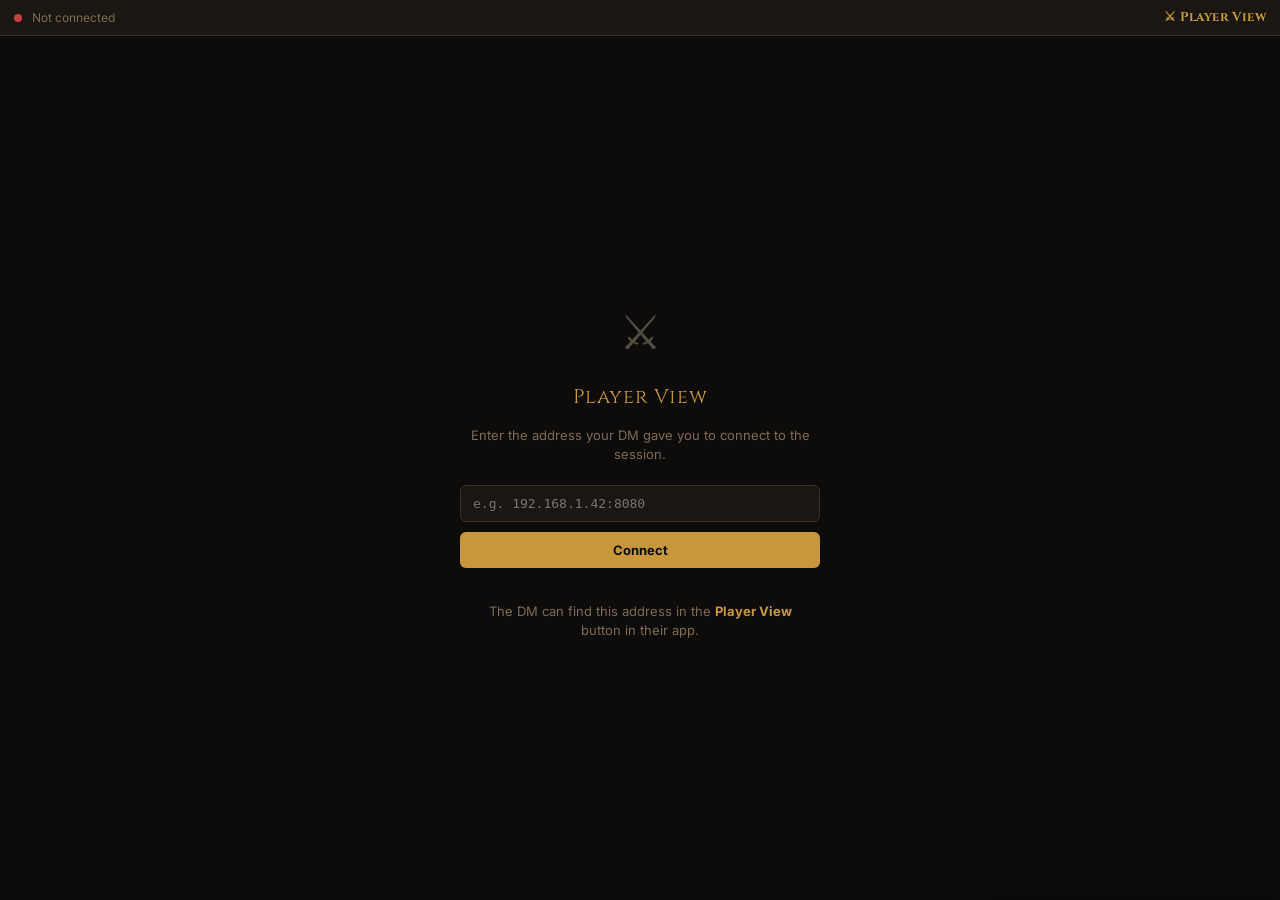
<file: docs/player.html>
<!DOCTYPE html>
<html lang="en">
<head>
  <meta charset="UTF-8"/>
  <meta name="viewport" content="width=device-width, initial-scale=1.0"/>
  <title>Player View — D&D Campaign</title>
  <link rel="preconnect" href="https://fonts.googleapis.com"/>
  <link rel="preconnect" href="https://fonts.gstatic.com" crossorigin/>
  <link rel="stylesheet" href="https://fonts.googleapis.com/css2?family=Cinzel:wght@600;700&family=Inter:wght@400;500;600&display=swap"/>
  <style>
    *, *::before, *::after { box-sizing: border-box; margin: 0; padding: 0; }
    :root {
      --bg:       #0e0c0a; --surface:  #1a1612; --surface2: #251e18;
      --border:   #3d2f22; --border-hi:#5a4530;
      --text:     #d4c5a9; --muted:    #7d6b55;
      --accent:   #c8973c; --accent-dim:#8a6828;
      --ok:       #5a9e5a; --warn:     #c87c3c;  --crit:    #c84040;
      --gold:     #f0c040; --shadow-lg: 0 8px 24px rgba(0,0,0,.65);
    }
    body {
      background: var(--bg); color: var(--text);
      font-family: 'Inter', -apple-system, sans-serif;
      font-size: 14px; line-height: 1.5;
      height: 100dvh; overflow: hidden;
      display: flex; flex-direction: column;
    }

    /* ── Status bar ── */
    #status-bar {
      height: 36px; flex-shrink: 0;
      background: var(--surface); border-bottom: 1px solid var(--border);
      display: flex; align-items: center; gap: 10px; padding: 0 14px;
      font-size: 12px;
    }
    .dot {
      width: 8px; height: 8px; border-radius: 50%;
      flex-shrink: 0; transition: background .3s;
    }
    .dot.connected    { background: var(--ok);   box-shadow: 0 0 6px var(--ok); }
    .dot.reconnecting { background: var(--warn);  animation: blink 1s ease-in-out infinite; }
    .dot.disconnected { background: var(--crit); }
    @keyframes blink { 0%,100%{opacity:1} 50%{opacity:.3} }
    #conn-label { color: var(--muted); }
    #bar-title  {
      font-family: 'Cinzel', serif; font-size: 13px; font-weight: 700;
      color: var(--accent); margin-left: auto; letter-spacing: .03em;
    }

    /* ── Map panel ── */
    #map-panel {
      flex: 1; overflow: auto; background: #050403;
      position: relative; touch-action: pan-x pan-y;
    }
    #pv-canvas {
      display: block;
      image-rendering: pixelated; image-rendering: crisp-edges;
      max-width: 100%; height: auto;
    }

    /* ── Setup screen ── */
    #setup-screen {
      position: absolute; inset: 0; z-index: 20;
      display: flex; flex-direction: column; align-items: center; justify-content: center;
      gap: 14px; background: var(--bg); padding: 24px;
    }
    .setup-icon  { font-size: 48px; opacity: .35; }
    .setup-title { font-family: 'Cinzel', serif; font-size: 20px; color: var(--accent); letter-spacing: .04em; }
    .setup-sub   { font-size: 13px; color: var(--muted); text-align: center; max-width: 340px; }
    .setup-form  { display: flex; flex-direction: column; gap: 10px; width: 100%; max-width: 360px; margin-top: 6px; }
    .setup-input {
      background: #1a1612; border: 1px solid #3d2f22; border-radius: 6px;
      color: #d4c5a9; padding: 10px 12px; font-size: 13px; font-family: monospace;
      width: 100%;
    }
    .setup-input:focus { outline: none; border-color: #c8973c; }
    .setup-btn {
      background: #c8973c; border: none; border-radius: 6px;
      color: #0e0c0a; font-weight: 700; font-size: 13px;
      padding: 10px; cursor: pointer; width: 100%;
      font-family: 'Inter', sans-serif;
    }
    .setup-btn:hover { background: #dba84a; }
    .setup-error { font-size: 12px; color: #c84040; text-align: center; max-width: 340px; }

    /* ── Waiting screen ── */
    #waiting {
      position: absolute; inset: 0;
      display: flex; flex-direction: column; align-items: center; justify-content: center;
      gap: 14px; background: var(--bg); z-index: 10;
    }
    .wait-icon  { font-size: 48px; opacity: .3; }
    .wait-title { font-family: 'Cinzel', serif; font-size: 20px; color: var(--accent); letter-spacing: .04em; }
    .wait-sub   { font-size: 13px; color: var(--muted); }
    .wait-pulse {
      width: 8px; height: 8px; border-radius: 50%; background: var(--accent-dim);
      animation: blink 2s ease-in-out infinite; margin-top: 4px;
    }

    /* ── Legend (map overlay) ── */
    #pv-legend {
      position: absolute; bottom: 8px; left: 8px;
      display: flex; flex-wrap: wrap; gap: 5px;
      background: rgba(14,12,10,.88); border: 1px solid var(--border);
      border-radius: 6px; padding: 6px 10px; max-width: 380px;
      pointer-events: none;
    }
    .leg-item { display: flex; align-items: center; gap: 4px; font-size: 10px; color: var(--muted); }
    .leg-dot  { width: 10px; height: 10px; border-radius: 2px; flex-shrink: 0; }

    /* ── Combat drawer ── */
    #combat-drawer {
      position: fixed; bottom: 0; right: 0;
      width: 300px; max-height: 58vh;
      background: var(--surface); border: 1px solid var(--border-hi);
      border-bottom: none; border-radius: 12px 0 0 0;
      display: flex; flex-direction: column;
      transform: translateY(100%);
      transition: transform .28s cubic-bezier(.4,0,.2,1);
      box-shadow: var(--shadow-lg); z-index: 50;
    }
    #combat-drawer.open { transform: translateY(0); }

    #combat-handle {
      padding: 9px 14px 8px; cursor: pointer; user-select: none;
      display: flex; align-items: center; gap: 8px;
      border-bottom: 1px solid var(--border);
    }
    #combat-handle:hover { background: var(--surface2); }
    .handle-pip { width: 32px; height: 3px; border-radius: 2px; background: var(--border); }
    #combat-title {
      font-family: 'Cinzel', serif; font-size: 12px; font-weight: 700;
      color: var(--accent); letter-spacing: .05em; flex: 1;
    }
    #round-badge {
      font-size: 11px; background: var(--surface2); border: 1px solid var(--border);
      border-radius: 8px; padding: 1px 8px; color: var(--muted); flex-shrink: 0;
    }

    #combat-body { overflow-y: auto; flex: 1; padding: 8px; }

    /* ── Combatant rows ── */
    .cb-row {
      display: flex; flex-direction: column; gap: 4px;
      padding: 8px 10px; border-radius: 6px; margin-bottom: 5px;
      background: var(--surface2); border-left: 3px solid transparent;
      transition: border-color .15s, background .15s;
    }
    .cb-row.active { border-left-color: var(--gold); background: rgba(240,192,64,.07); }
    .cb-row.dead   { opacity: .32; }
    .cb-top  { display: flex; align-items: center; gap: 7px; }
    .cb-icon { font-size: 14px; flex-shrink: 0; }
    .cb-name {
      font-weight: 600; font-size: 13px; flex: 1;
      white-space: nowrap; overflow: hidden; text-overflow: ellipsis;
    }
    .cb-name.player { color: var(--accent); }
    .cb-hp   { font-size: 11px; color: var(--muted); flex-shrink: 0; }
    .cb-bar-wrap { height: 4px; background: var(--border); border-radius: 2px; overflow: hidden; }
    .cb-bar  { height: 100%; border-radius: 2px; transition: width .4s ease; }
    .cb-bar.ok   { background: var(--ok);   }
    .cb-bar.low  { background: var(--warn); }
    .cb-bar.crit { background: var(--crit); }
    .cb-conds { display: flex; gap: 4px; flex-wrap: wrap; margin-top: 2px; }
    .cb-cond  {
      font-size: 10px; padding: 1px 6px; border-radius: 8px;
      background: rgba(200,124,60,.12); color: var(--warn);
      border: 1px solid rgba(200,124,60,.25);
    }

    @media (max-width: 680px) {
      #combat-drawer { width: 100%; border-radius: 12px 12px 0 0; }
    }
  </style>
</head>
<body>

<div id="status-bar">
  <div class="dot disconnected" id="conn-dot"></div>
  <span id="conn-label">Not connected</span>
  <span id="bar-title">⚔ Player View</span>
</div>

<div id="map-panel">
  <canvas id="pv-canvas"></canvas>
  <div id="pv-legend"></div>

  <!-- Setup screen — shown until a host is configured -->
  <div id="setup-screen">
    <div class="setup-icon">⚔</div>
    <div class="setup-title">Player View</div>
    <div class="setup-sub">Enter the address your DM gave you to connect to the session.</div>
    <div class="setup-form">
      <input class="setup-input" id="host-input" type="text"
        placeholder="e.g. 192.168.1.42:8080" autocomplete="off" spellcheck="false"/>
      <button class="setup-btn" id="setup-connect">Connect</button>
    </div>
    <div class="setup-error hidden" id="setup-error"></div>
    <div class="setup-sub" style="margin-top:6px">
      The DM can find this address in the <strong style="color:var(--accent)">Player View</strong> button in their app.
    </div>
  </div>

  <!-- Waiting screen — shown after connected but nothing shared yet -->
  <div id="waiting" style="display:none">
    <div class="wait-icon">⚔</div>
    <div class="wait-title">Waiting for DM</div>
    <div class="wait-sub">Nothing has been shared yet.</div>
    <div class="wait-pulse"></div>
  </div>
</div>

<div id="combat-drawer">
  <div id="combat-handle" onclick="toggleDrawer()">
    <div class="handle-pip"></div>
    <div id="combat-title">COMBAT</div>
    <div id="round-badge">Round —</div>
  </div>
  <div id="combat-body"></div>
</div>

<script>
'use strict';

// ── Tile constants (mirrors maps.js) ─────────────────────────────────────────
const TILE_SIZE = 18;
const TILE_COLORS = {
  0:'#0a0806', 1:'#3a3020', 2:'#7a5020', 3:'#1a3a5a', 4:'#7a2800',
  5:'#1a4a10', 6:'#5a4020', 7:'#2a2218', 8:'#4a3a28', 9:'#7a6a18',
  10:'#404860', 11:'#5a0a0a', 12:'#2a4a18', 13:'#4a3a18', 14:'#6a8a9a',
};
const TILE_LABELS = {
  0:'Wall', 1:'Floor', 2:'Door', 3:'Water', 4:'Lava', 5:'Trees', 6:'Road',
  7:'Rubble', 8:'Pillar', 9:'Chest', 10:'Stairs', 11:'Trap', 12:'Grass', 13:'Dirt', 14:'Snow',
};
const FEATURE_COLORS = {
  chest:'#f0c040', stairs_up:'#6080ff', stairs_down:'#8040ff', trap:'#ff2020',
  altar:'#c060ff', pillar:'#806040', fireplace:'#ff6020', throne:'#c0a020',
  ruins:'#604838', campfire:'#ff8020', luxon_beacon_fragment:'#40c0ff',
  luxon_altar:'#8040ff', betrayer_god_shrine:'#800020',
};

// ── State ─────────────────────────────────────────────────────────────────────
let _drawerOpen = false;
let _hasMap     = false;
let _hasEnc     = false;
let _retryTimer = null;
let _es         = null;
let _host       = null;   // e.g. "192.168.1.42:8080"

// ── Host resolution ─────────────────────────────────────────────────────────
function getHost() {
  const params = new URLSearchParams(window.location.search);
  const fromUrl = params.get('host');
  if (fromUrl) {
    localStorage.setItem('dnd_player_host', fromUrl);
    return fromUrl;
  }
  return localStorage.getItem('dnd_player_host') || null;
}

function init() {
  _host = getHost();
  if (_host) {
    document.getElementById('host-input').value = _host;
    document.getElementById('setup-screen').style.display = 'none';
    document.getElementById('waiting').style.display = 'flex';
    connect();
  }
}

document.getElementById('setup-connect').addEventListener('click', () => {
  const raw = document.getElementById('host-input').value.trim().replace(/^https?:\/\//, '');
  if (!raw) return;
  localStorage.setItem('dnd_player_host', raw);
  _host = raw;
  document.getElementById('setup-screen').style.display = 'none';
  document.getElementById('waiting').style.display = 'flex';
  connect();
});

document.getElementById('host-input').addEventListener('keydown', e => {
  if (e.key === 'Enter') document.getElementById('setup-connect').click();
});

// ── SSE ───────────────────────────────────────────────────────────────────────
function connect() {
  if (!_host) return;
  const url = `http://${_host}/api/live/stream`;
  setStatus('reconnecting');

  const es = new EventSource(url);
  _es = es;

  es.onopen = () => {
    setStatus('connected');
    clearTimeout(_retryTimer);
    _retryTimer = null;
    hideSetupError();
  };

  es.onmessage = e => {
    try { applyState(JSON.parse(e.data)); } catch (_) {}
  };

  es.onerror = () => {
    es.close();
    _es = null;
    setStatus('disconnected');

    // If we're on HTTPS, the connection to HTTP may be blocked by mixed-content policy
    if (window.location.protocol === 'https:') {
      showSetupError(
        '⚠ Connection blocked — your browser prevents this page (HTTPS) from connecting to ' +
        `http://${_host} (HTTP). Ask your DM for the local LAN link instead ` +
        `(http://${_host}/player) and open it directly in your browser.`
      );
      // Reset so user can re-enter a host
      document.getElementById('setup-screen').style.display = 'flex';
      document.getElementById('waiting').style.display = 'none';
      return;
    }

    _retryTimer = setTimeout(connect, 3500);
  };
}

function showSetupError(msg) {
  const el = document.getElementById('setup-error');
  el.textContent = msg;
  el.classList.remove('hidden');
}
function hideSetupError() {
  document.getElementById('setup-error').classList.add('hidden');
}

function setStatus(s) {
  document.getElementById('conn-dot').className = `dot ${s}`;
  document.getElementById('conn-label').textContent =
    s === 'connected' ? `Connected to ${_host}` :
    s === 'reconnecting' ? 'Connecting…' : 'Disconnected';
}

// ── State dispatcher ──────────────────────────────────────────────────────────
function applyState(state) {
  _hasMap = !!state.map;
  _hasEnc = !!state.encounter;

  document.getElementById('waiting').style.display = (_hasMap || _hasEnc) ? 'none' : 'flex';

  if (_hasMap) renderMap(state.map);

  const drawer = document.getElementById('combat-drawer');
  if (_hasEnc) {
    renderCombat(state.encounter);
    if (!_drawerOpen) { drawer.classList.add('open'); _drawerOpen = true; }
  } else {
    drawer.classList.remove('open');
    _drawerOpen = false;
  }
}

// ── Map renderer ─────────────────────────────────────────────────────────────
function renderMap(mapData) {
  const data  = mapData.data || mapData;
  const tiles = data.tiles;
  const W = data.width, H = data.height;
  const canvas = document.getElementById('pv-canvas');

  canvas.width  = W * TILE_SIZE;
  canvas.height = H * TILE_SIZE;

  const ctx = canvas.getContext('2d');

  for (let y = 0; y < H; y++) {
    for (let x = 0; x < W; x++) {
      ctx.fillStyle = TILE_COLORS[tiles[y][x]] || '#111';
      ctx.fillRect(x * TILE_SIZE, y * TILE_SIZE, TILE_SIZE, TILE_SIZE);
    }
  }

  ctx.strokeStyle = 'rgba(255,255,255,0.04)';
  ctx.lineWidth = 0.5;
  for (let x = 0; x <= W; x++) {
    ctx.beginPath(); ctx.moveTo(x*TILE_SIZE, 0); ctx.lineTo(x*TILE_SIZE, H*TILE_SIZE); ctx.stroke();
  }
  for (let y = 0; y <= H; y++) {
    ctx.beginPath(); ctx.moveTo(0, y*TILE_SIZE); ctx.lineTo(W*TILE_SIZE, y*TILE_SIZE); ctx.stroke();
  }

  (data.features || []).forEach(f => {
    const col = FEATURE_COLORS[f.type] || '#fff';
    const cx  = f.x * TILE_SIZE + TILE_SIZE / 2;
    const cy  = f.y * TILE_SIZE + TILE_SIZE / 2;
    ctx.beginPath(); ctx.arc(cx, cy, TILE_SIZE / 3, 0, Math.PI * 2);
    ctx.fillStyle = col + '99'; ctx.fill();
    ctx.strokeStyle = col; ctx.lineWidth = 1.5; ctx.stroke();
  });

  if (data.rooms) {
    ctx.font = `${TILE_SIZE * 0.55}px sans-serif`;
    ctx.fillStyle = 'rgba(255,255,200,0.45)';
    ctx.textAlign = 'center'; ctx.textBaseline = 'middle';
    data.rooms.forEach(r => {
      ctx.fillText((r.type || '').replace(/_/g, ' '), (r.x + r.w / 2) * TILE_SIZE, (r.y + r.h / 2) * TILE_SIZE);
    });
  }

  document.getElementById('bar-title').textContent = `⚔ ${mapData.name || 'Map'}`;

  const used = new Set(tiles.flat());
  document.getElementById('pv-legend').innerHTML = [...used].map(t =>
    `<div class="leg-item"><div class="leg-dot" style="background:${TILE_COLORS[t]||'#111'}"></div>${TILE_LABELS[t]||t}</div>`
  ).join('');
}

// ── Combat renderer ───────────────────────────────────────────────────────────
function renderCombat(enc) {
  document.getElementById('combat-title').textContent = enc.name || 'COMBAT';
  document.getElementById('round-badge').textContent  = `Round ${enc.round || 1}`;

  document.getElementById('combat-body').innerHTML = enc.combatants.map((c, i) => {
    const pct    = Math.max(0, Math.min(100, (c.hp / c.max_hp) * 100));
    const barCls = pct <= 0 ? 'crit' : pct <= 30 ? 'crit' : pct <= 55 ? 'low' : 'ok';
    const active = (i === (enc.current_idx ?? -1)) && c.hp > 0;
    const dead   = c.hp <= 0;
    const conds  = Array.isArray(c.conditions) ? c.conditions : [];

    return `<div class="cb-row${active?' active':''}${dead?' dead':''}">
      <div class="cb-top">
        <span class="cb-icon">${c.is_player ? '🧙' : '👹'}</span>
        <span class="cb-name${c.is_player?' player':''}">${c.name}${active ? ' ◀' : ''}${dead ? ' 💀' : ''}</span>
        <span class="cb-hp">${c.hp}/${c.max_hp}</span>
      </div>
      <div class="cb-bar-wrap"><div class="cb-bar ${barCls}" style="width:${pct}%"></div></div>
      ${conds.length ? `<div class="cb-conds">${conds.map(cd => `<span class="cb-cond">${cd}</span>`).join('')}</div>` : ''}
    </div>`;
  }).join('');
}

// ── Drawer toggle ─────────────────────────────────────────────────────────────
function toggleDrawer() {
  if (!_hasEnc) return;
  _drawerOpen = !_drawerOpen;
  document.getElementById('combat-drawer').classList.toggle('open', _drawerOpen);
}

init();
</script>
</body>
</html>
</file>
